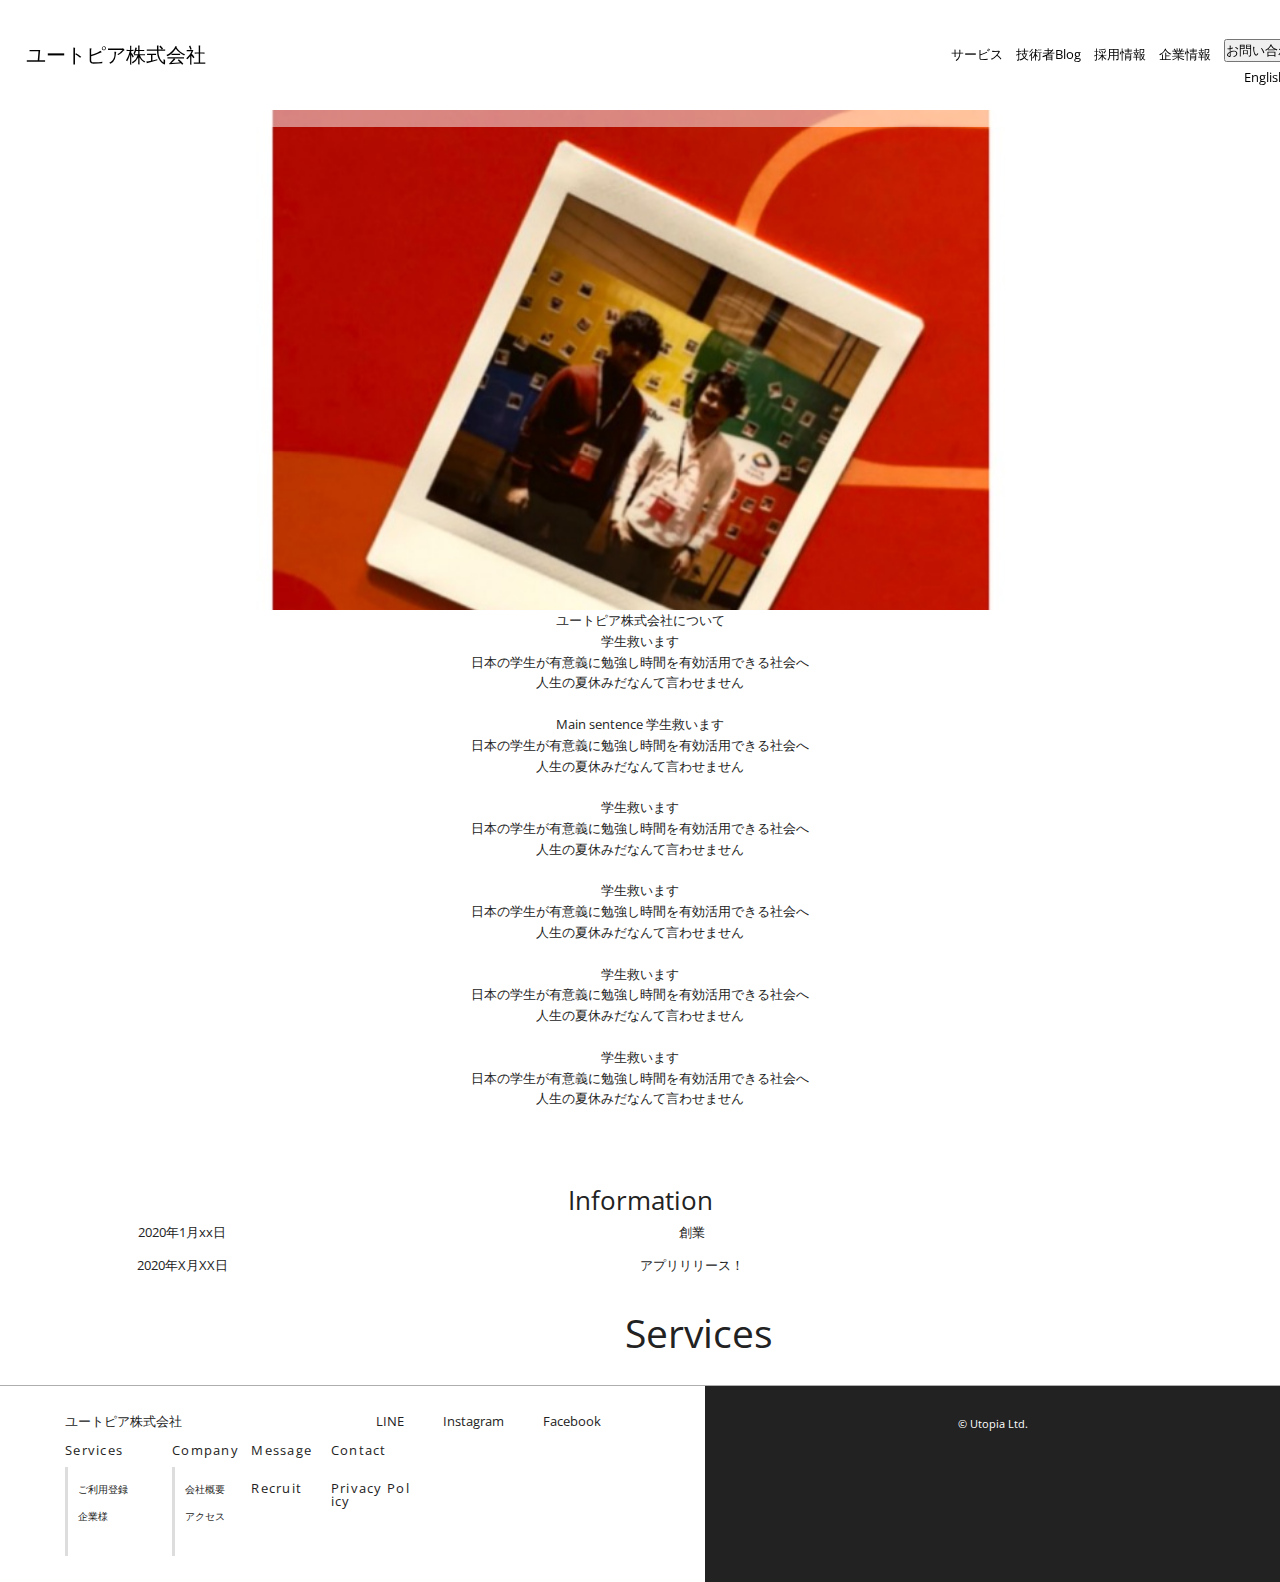
<file: index.html>
<html>

<head>
	<meta http-equiv="Content-Type" content="text/html"; charset="UTF-8">
	<meta charset="utf-8">

	<title>Utopia</title>

	<link rel="stylesheet" type="text/css" href="./css/common.css">
	<link rel="stylesheet" type="text/css" href="./css/header.css">
	<link rel="stylesheet"
	href="https://stackpath.bootstrapcdn.com/bootstrap/4.1.3/css/bootstrap.min.css"
	integrity="sha384-MCw98/SFnGE8fJT3GXwEOngsV7Zt27NXFoaoApmYm81iuXoPkFOJwJ8ERdknLPMO"
	crossorigin="anonymous">
	<script src="https://cdn.jsdelivr.net/npm/jquery@3/dist/jquery.min.js"></script>
	<script src="./javascript/main.js"></script>
	<script src="https://code.jquery.com/jquery-3.3.1.slim.min.js"
	integrity="sha384-q8i/X+965DzO0rT7abK41JStQIAqVgRVzpbzo5smXKp4YfRvH+8abtTE1Pi6jizo"
	crossorigin="anonymous"></script>
	<script
	src="https://cdnjs.cloudflare.com/ajax/libs/popper.js/1.14.3/umd/popper.min.js"
	integrity="sha384-ZMP7rVo3mIykV+2+9J3UJ46jBk0WLaUAdn689aCwoqbBJiSnjAK/l8WvCWPIPm49"
	crossorigin="anonymous"></script>
	<script
	src="https://stackpath.bootstrapcdn.com/bootstrap/4.1.3/js/bootstrap.min.js"
	integrity="sha384-ChfqqxuZUCnJSK3+MXmPNIyE6ZbWh2IMqE241rYiqJxyMiZ6OW/JmZQ5stwEULTy"
	crossorigin="anonymous"></script>
	<script type="text/javascript" src="./javascript/body.js"></script>
	<script src="javascript/jquery-3.3.1.min.js"></script>
</head>

<body>
<!--==========================
header：ヘッダー
============================-->
<header class="site-header">
	<a id="company" href="index.html">ユートピア株式会社</a>
	<!--大きい画面-->
	<div class="gnav__menu">
		<li class="gnav__menu__item"><a id="under" href="service_top.html">サービス</a></li>
		<li class="gnav__menu__item"><a id="under" href="skll_blog.html">技術者Blog</a></li>
		<li class="gnav__menu__item"><a id="under" href="recruit.html">採用情報</a></li>
		<li class="gnav__menu__item"><a id="under" href="company.html">企業情報</a></li>
		<nav style="flex-direction: column;">
			<div class="gnav__menu__item__btn"><button type="button" class="btn btn-light" herf="contact_us.html">お問い合わせ</button></div>
			<div class="gnav__menu__item"><a id="under" href="index_en.html">English</a></div>
		</nav>
	</div>
	<!--小さい画面-->
	<div class= "gnav__menu_smart">
		<p class= "gnav__btn_smart">
			<span></span>
			<span></span>
			<span></span>
		</p>
		<nav id="gnav__global_smart">
			<ul class="gnav__list_smart">
				<li><a id="under_white" href="service_top.html">サービス</a></li>
				<li><a id="under_white" href="skll_blog.html">技術者Blog</a></li>
				<li><a id="under_white" href="recruit.html">採用情報</a></li>
				<li><a id="under_white" href="company.html">企業情報</a></li>
				<li><a id="under_white" href="index_en.html">English</a></li>
			</ul>
		</nav>
	</div>
</header>

<!--==========================
本体
============================-->

	<!--==========================
	TOPimage
	============================-->
	<div class="hero"><img src="./img/top.jpg" width="1600" height="1200" alt="hero"></div>
	<div class="container">
		<div class="row">
			<div class="col-md-1"></div>
			<div class="col-md-10" style="padding: 0">
				<div class="card border-0">
					<div class="card-body text-center" style="margin-bottom: 50px;">
						<h4 class="card-title">ユートピア株式会社について</h4>
						<p class="card-text text-center">
							学生救います<br>
							日本の学生が有意義に勉強し時間を有効活用できる社会へ<br>
							人生の夏休みだなんて言わせません<br>
							<br>
							Main sentence
							学生救います<br>
							日本の学生が有意義に勉強し時間を有効活用できる社会へ<br>
							人生の夏休みだなんて言わせません<br>
							<br>
							学生救います<br>
							日本の学生が有意義に勉強し時間を有効活用できる社会へ<br>
							人生の夏休みだなんて言わせません<br>
							<br>
							学生救います<br>
							日本の学生が有意義に勉強し時間を有効活用できる社会へ<br>
							人生の夏休みだなんて言わせません<br>
							<br>
							学生救います<br>
							日本の学生が有意義に勉強し時間を有効活用できる社会へ<br>
							人生の夏休みだなんて言わせません<br>
							<br>
							学生救います<br>
							日本の学生が有意義に勉強し時間を有効活用できる社会へ<br>
							人生の夏休みだなんて言わせません<br>
							<br>
						</p>
					</div>
				</div>
			</div>
		</div>
	</div>

	<!--==========================
	Information
	============================-->
	<div class="row list-news">
		<div class="col-lg-2"></div>
		<div class="list-news__info col-md-12 col-lg-3">Information</div>
		<div class="col-lg-1"></div>
		<div class="col-md-12 col-lg-6">
			<li class="list-news__item">
				<div class="list-news__date">2020年1月xx日</div>
				<div class="list-news__title">創業</div>
			</li>
			<li class="list-news__item">
				<div class="list-news__date">2020年X月XX日</div>
				<div class="list-news__title">アプリリリース！</div>
			</li>
		</div>
	</div>

	<!--==========================
	Service
	============================-->
	<div class="row service">
		<div class="service-top">Services</div>
		<div class="service_item"></div>
		<div class="service_item"></div>
	</div>

<!--==========================
footer：フッター
============================-->
<footer>
	<div class="footer c_fix">
		<div class="foot-txt">
			<a>ユートピア株式会社</a>
			<ui class="foot-sns">
				<li><a herf="#">LINE</a></li>
				<li><a herf="#">Instagram</a></li>
				<li><a herf="#">Facebook</a></li>
			</ui>
		</div>
		<div class="footLink">
			<div class="footLink_in is-num1">
				<p class="footLink-tl"><a href="/service/">Services</a></p>
				<ul>
					<li><a href="#">ご利用登録</a></li>
					<li><a href="#">企業様</a></li>
				</ul>
			</div>
			<div class="footLink_in is-num2">
				<p class="footLink-tl"><a href="/company/">Company</a></p>
				<ul>
					<li><a href="#">会社概要</a></li>
					<li><a href="#">アクセス</a></li>
				</ul>
				<!--画面サイズ小-->
				<p class="footLink-tl c-sp"><a href="/#/">Message</a></p>
				<p class="footLink-tl c-sp"><a href="/#/">Recruit</a></p>
				<p class="footLink-tl c-sp"><a href="/#/">Contact</a></p>
				<p class="footLink-tl c-sp"><a href="/#/">Blog</a></p>
			</div>
				<!--画面サイズ大-->
			<div class="footLink_in is-num3">
				<p class="footLink-tl"><a href="/message/">Message</a></p>
				<p class="footLink-tl"><a href="/recruit/">Recruit</a></p>
			</div>
			<div class="footLink_in is-num4">
				<p class="footLink-tl"><a href="/contact/">Contact</a></p>
				<p class="footLink-tl"><a href="/privacy/">Privacy Policy</a></p>
			</div>
		</div>
	</div>
	<div class="foot_cp">
		<small>&#169; Utopia Ltd.</small>
	</div>
</footer>

</body>
</html>
</file>
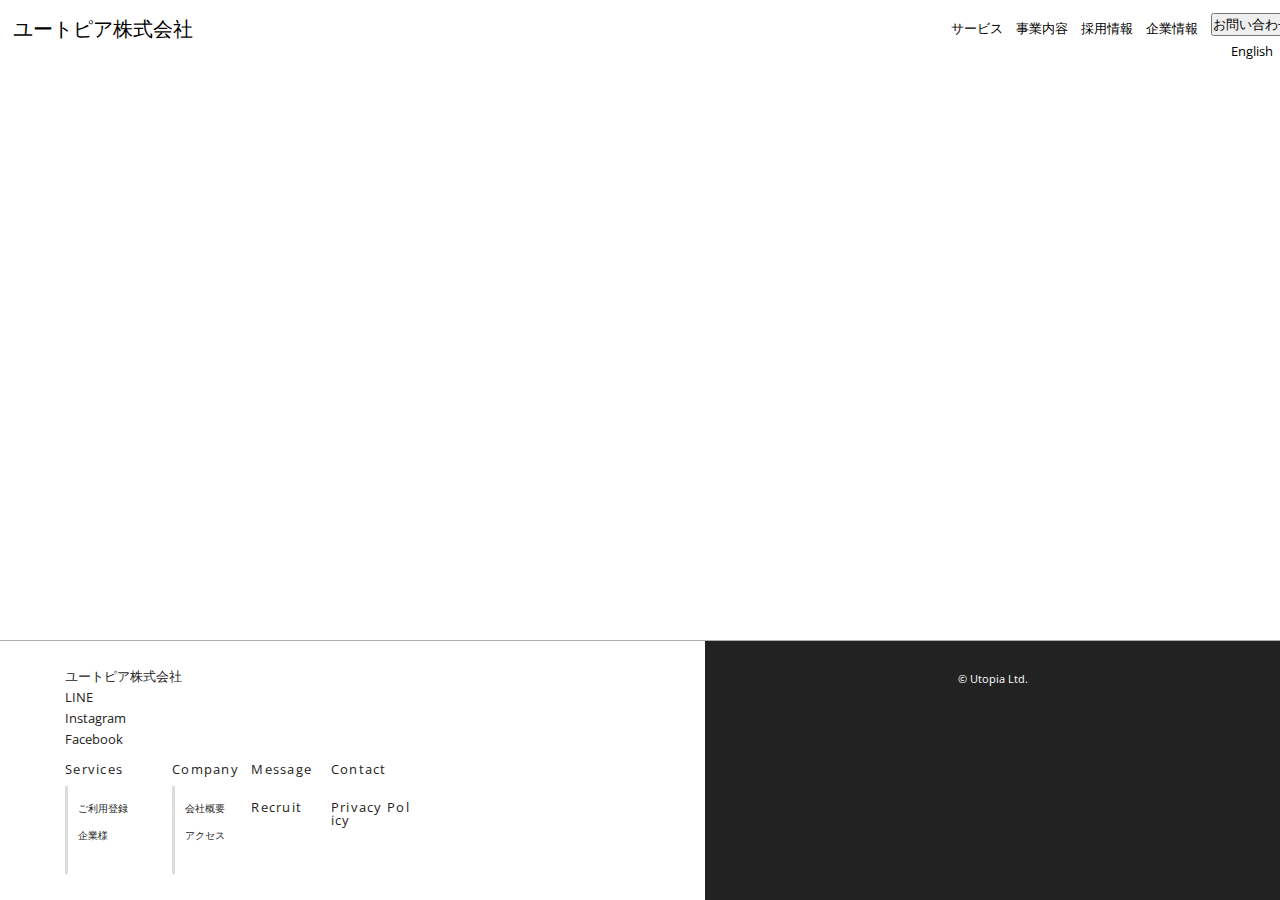
<file: company.html>
<html>

<head>
	<meta http-equiv="Content-Type" content="text/html"; charset="UTF-8">
	<meta charset="utf-8">

	<title>Utopia</title>

	<link rel="stylesheet" type="text/css" href="./css/common.css">
	<link rel="stylesheet" type="text/css" href="./css/header.css">
	<link rel="stylesheet"
	href="https://stackpath.bootstrapcdn.com/bootstrap/4.1.3/css/bootstrap.min.css"
	integrity="sha384-MCw98/SFnGE8fJT3GXwEOngsV7Zt27NXFoaoApmYm81iuXoPkFOJwJ8ERdknLPMO"
	crossorigin="anonymous">

	<script src="https://cdn.jsdelivr.net/npm/jquery@3/dist/jquery.min.js"></script>
	<script src="./javascript/main.js"></script>


	<script src="https://code.jquery.com/jquery-3.3.1.slim.min.js"
	integrity="sha384-q8i/X+965DzO0rT7abK41JStQIAqVgRVzpbzo5smXKp4YfRvH+8abtTE1Pi6jizo"
	crossorigin="anonymous"></script>
	<script
	src="https://cdnjs.cloudflare.com/ajax/libs/popper.js/1.14.3/umd/popper.min.js"
	integrity="sha384-ZMP7rVo3mIykV+2+9J3UJ46jBk0WLaUAdn689aCwoqbBJiSnjAK/l8WvCWPIPm49"
	crossorigin="anonymous"></script>
	<script
	src="https://stackpath.bootstrapcdn.com/bootstrap/4.1.3/js/bootstrap.min.js"
	integrity="sha384-ChfqqxuZUCnJSK3+MXmPNIyE6ZbWh2IMqE241rYiqJxyMiZ6OW/JmZQ5stwEULTy"
	crossorigin="anonymous"></script>
	<script type="text/javascript" src="./javascript/body.js"></script>
</head>


<body>

	<header class="header-tab">
		<a id="company" href="index.html">ユートピア株式会社</a>
		<nav class="">
			<ul class="gnav__menu">
				<li class="gnav__menu__item"><a id="under" href="service_top.html">サービス</a></li>
				<li class="gnav__menu__item"><a id="under" href="about_us.html">事業内容</a></li>
				<li class="gnav__menu__item"><a id="under" href="recruit.html">採用情報</a></li>
				<li class="gnav__menu__item"><a id="under" href="company.html">企業情報</a></li>
				<nav style="flex-direction: column;">
					<div class="gnav__menu__item__btn"><button type="button" class="btn btn-light" herf="contact_us.html">お問い合わせ</button></div>
					<div class="gnav__menu__item"><a id="under" href="index_en.html">English</a></div>
				</nav>
			</nav>
		</header>





					<footer class="footer-exe">
						<div class="footer c_fix">
								<div class="foot-txt">
									<a>ユートピア株式会社</a>
									<ui class="foot-icon">
										<li><a herf="#">LINE</a></li>
										<li><a herf="#">Instagram</a></li>
										<li><a herf="#">Facebook</a></li>
									</ui>
								</div>

									<div class="foot_link">
										<div class="footLink">
											<div class="footLink_in is-num1">
												<p class="footLink-tl"><a href="/service/">Services</a></p>
												<ul>
													<li><a href="#">ご利用登録</a></li>
													<li><a href="#">企業様</a></li>
												</ul>
											</div>
											<div class="footLink_in is-num2">
												<p class="footLink-tl"><a href="/company/">Company</a></p>
												<ul>
													<li><a href="#">会社概要</a></li>
													<li><a href="#">アクセス</a></li>
												</ul>
												<p class="footLink-tl c-sp"><a href="/#/">Message</a></p>
												<p class="footLink-tl c-sp"><a href="/#/">Recruit</a></p>
												<p class="footLink-tl c-sp"><a href="/#/">Contact</a></p>
												<p class="footLink-tl c-sp"><a href="/#/">Blog</a></p>
											</div>
											<div class="footLink_in is-num3">
												<p class="footLink-tl"><a href="/message/">Message</a></p>
												<p class="footLink-tl"><a href="/recruit/">Recruit</a></p>
											</div>
											<div class="footLink_in is-num4">
												<p class="footLink-tl"><a href="/contact/">Contact</a></p>
												<p class="footLink-tl"><a href="/privacy/">Privacy Policy</a></p>
											</div>
										</div>
									</div>

</div>

								<div class="foot_cp">
									<small>&#169; Utopia Ltd.</small>
								</div>
						</footer>

						</body>
						</html>
</file>
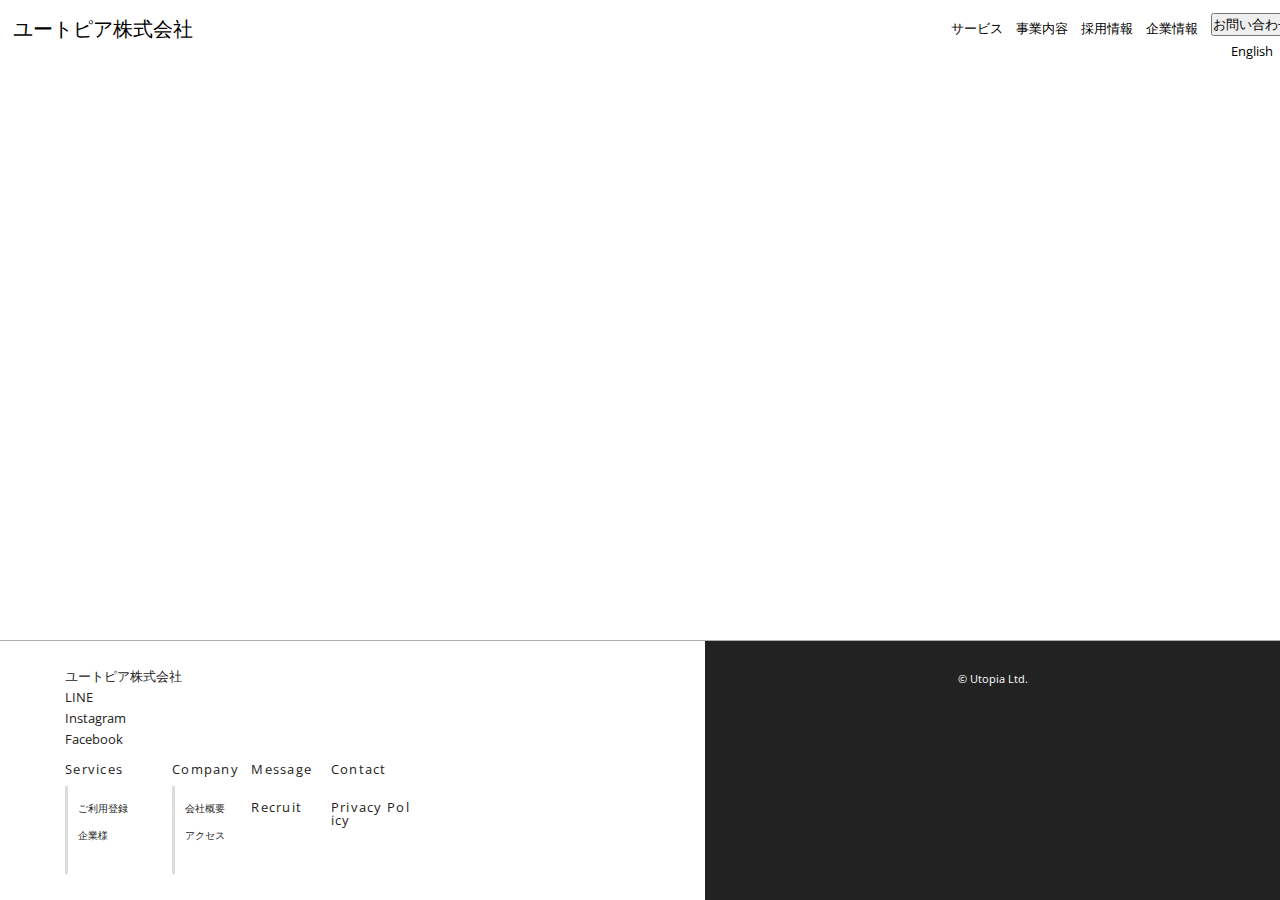
<file: contact_us.html>
<html>

<head>
	<meta http-equiv="Content-Type" content="text/html"; charset="UTF-8">
	<meta charset="utf-8">

	<title>Utopia</title>

	<link rel="stylesheet" type="text/css" href="./css/common.css">
	<link rel="stylesheet" type="text/css" href="./css/header.css">
	<link rel="stylesheet"
	href="https://stackpath.bootstrapcdn.com/bootstrap/4.1.3/css/bootstrap.min.css"
	integrity="sha384-MCw98/SFnGE8fJT3GXwEOngsV7Zt27NXFoaoApmYm81iuXoPkFOJwJ8ERdknLPMO"
	crossorigin="anonymous">

	<script src="https://cdn.jsdelivr.net/npm/jquery@3/dist/jquery.min.js"></script>
	<script src="./javascript/main.js"></script>


	<script src="https://code.jquery.com/jquery-3.3.1.slim.min.js"
	integrity="sha384-q8i/X+965DzO0rT7abK41JStQIAqVgRVzpbzo5smXKp4YfRvH+8abtTE1Pi6jizo"
	crossorigin="anonymous"></script>
	<script
	src="https://cdnjs.cloudflare.com/ajax/libs/popper.js/1.14.3/umd/popper.min.js"
	integrity="sha384-ZMP7rVo3mIykV+2+9J3UJ46jBk0WLaUAdn689aCwoqbBJiSnjAK/l8WvCWPIPm49"
	crossorigin="anonymous"></script>
	<script
	src="https://stackpath.bootstrapcdn.com/bootstrap/4.1.3/js/bootstrap.min.js"
	integrity="sha384-ChfqqxuZUCnJSK3+MXmPNIyE6ZbWh2IMqE241rYiqJxyMiZ6OW/JmZQ5stwEULTy"
	crossorigin="anonymous"></script>
	<script type="text/javascript" src="./javascript/body.js"></script>
</head>


<body>

	<header class="header-tab">
		<a id="company" href="index.html">ユートピア株式会社</a>
		<nav class="">
			<ul class="gnav__menu">
				<li class="gnav__menu__item"><a id="under" href="service_top.html">サービス</a></li>
				<li class="gnav__menu__item"><a id="under" href="about_us.html">事業内容</a></li>
				<li class="gnav__menu__item"><a id="under" href="recruit.html">採用情報</a></li>
				<li class="gnav__menu__item"><a id="under" href="company.html">企業情報</a></li>
				<nav style="flex-direction: column;">
					<div class="gnav__menu__item__btn"><button type="button" class="btn btn-light" herf="contact_us.html">お問い合わせ</button></div>
					<div class="gnav__menu__item"><a id="under" href="index_en.html">English</a></div>
				</nav>
			</nav>
		</header>




					<footer class="footer-exe">
						<div class="footer c_fix">
								<div class="foot-txt">
									<a>ユートピア株式会社</a>
									<ui class="foot-icon">
										<li><a herf="#">LINE</a></li>
										<li><a herf="#">Instagram</a></li>
										<li><a herf="#">Facebook</a></li>
									</ui>
								</div>

									<div class="foot_link">
										<div class="footLink">
											<div class="footLink_in is-num1">
												<p class="footLink-tl"><a href="/service/">Services</a></p>
												<ul>
													<li><a href="#">ご利用登録</a></li>
													<li><a href="#">企業様</a></li>
												</ul>
											</div>
											<div class="footLink_in is-num2">
												<p class="footLink-tl"><a href="/company/">Company</a></p>
												<ul>
													<li><a href="#">会社概要</a></li>
													<li><a href="#">アクセス</a></li>
												</ul>
												<p class="footLink-tl c-sp"><a href="/#/">Message</a></p>
												<p class="footLink-tl c-sp"><a href="/#/">Recruit</a></p>
												<p class="footLink-tl c-sp"><a href="/#/">Contact</a></p>
												<p class="footLink-tl c-sp"><a href="/#/">Blog</a></p>
											</div>
											<div class="footLink_in is-num3">
												<p class="footLink-tl"><a href="/message/">Message</a></p>
												<p class="footLink-tl"><a href="/recruit/">Recruit</a></p>
											</div>
											<div class="footLink_in is-num4">
												<p class="footLink-tl"><a href="/contact/">Contact</a></p>
												<p class="footLink-tl"><a href="/privacy/">Privacy Policy</a></p>
											</div>
										</div>
									</div>

</div>

								<div class="foot_cp">
									<small>&#169; Utopia Ltd.</small>
								</div>
						</footer>

						</body>
						</html>
</file>
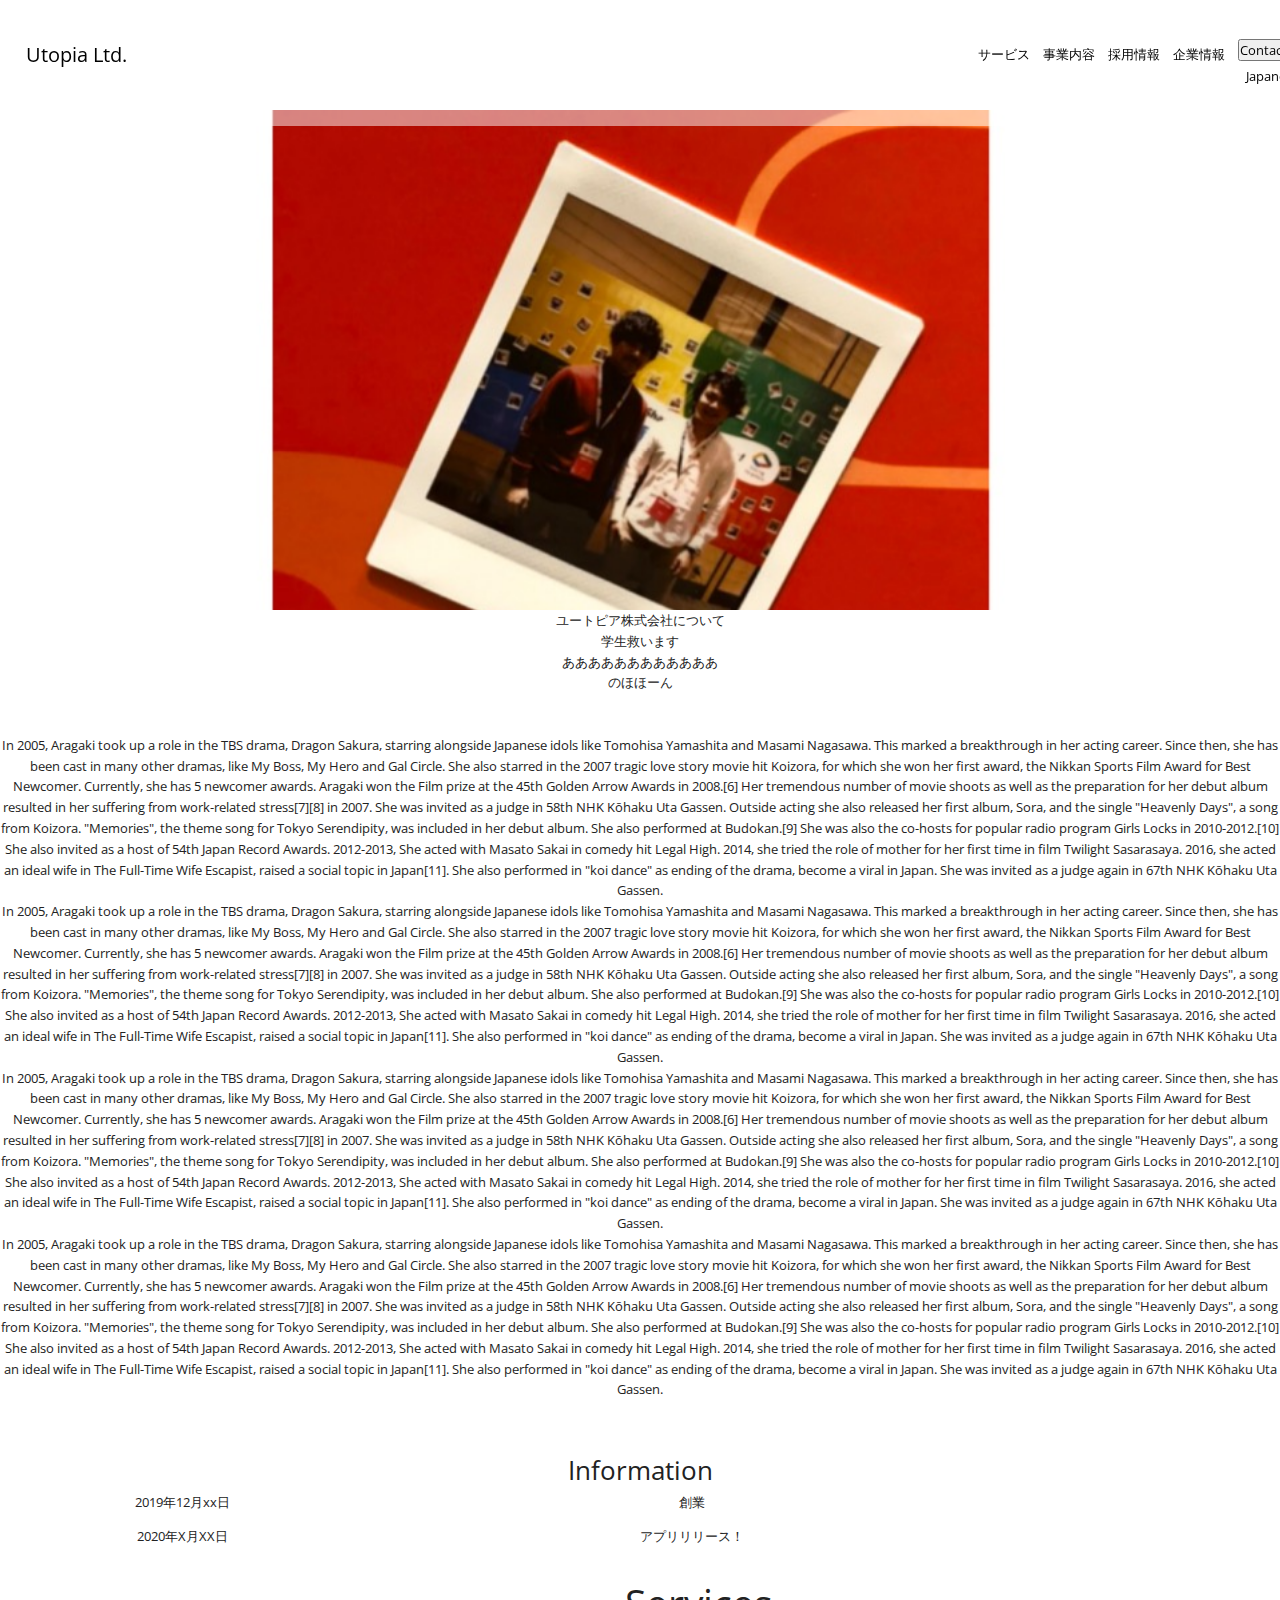
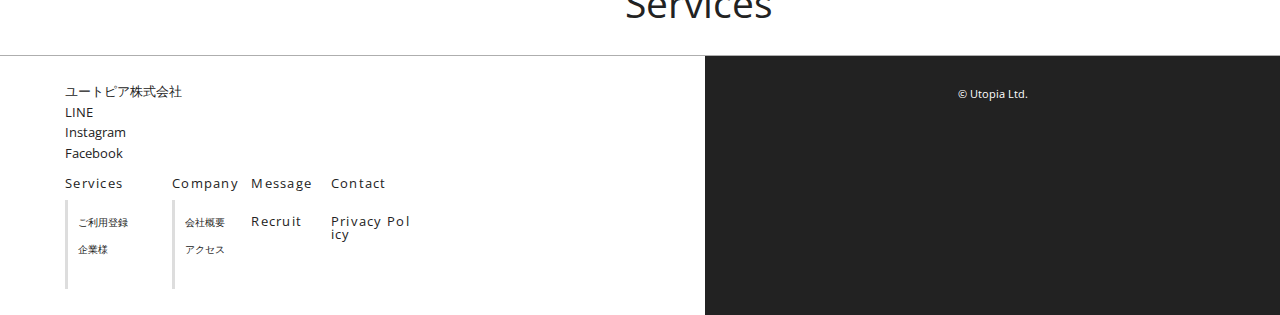
<file: index_en.html>
<html>

<head>
	<meta http-equiv="Content-Type" content="text/html"; charset="UTF-8">
	<meta charset="utf-8">

	<title>Utopia</title>

	<link rel="stylesheet" type="text/css" href="./css/common.css">
	<link rel="stylesheet" type="text/css" href="./css/header.css">
	<link rel="stylesheet"
	href="https://stackpath.bootstrapcdn.com/bootstrap/4.1.3/css/bootstrap.min.css"
	integrity="sha384-MCw98/SFnGE8fJT3GXwEOngsV7Zt27NXFoaoApmYm81iuXoPkFOJwJ8ERdknLPMO"
	crossorigin="anonymous">

	<script src="https://cdn.jsdelivr.net/npm/jquery@3/dist/jquery.min.js"></script>
	<script src="./javascript/main.js"></script>


	<script src="https://code.jquery.com/jquery-3.3.1.slim.min.js"
	integrity="sha384-q8i/X+965DzO0rT7abK41JStQIAqVgRVzpbzo5smXKp4YfRvH+8abtTE1Pi6jizo"
	crossorigin="anonymous"></script>
	<script
	src="https://cdnjs.cloudflare.com/ajax/libs/popper.js/1.14.3/umd/popper.min.js"
	integrity="sha384-ZMP7rVo3mIykV+2+9J3UJ46jBk0WLaUAdn689aCwoqbBJiSnjAK/l8WvCWPIPm49"
	crossorigin="anonymous"></script>
	<script
	src="https://stackpath.bootstrapcdn.com/bootstrap/4.1.3/js/bootstrap.min.js"
	integrity="sha384-ChfqqxuZUCnJSK3+MXmPNIyE6ZbWh2IMqE241rYiqJxyMiZ6OW/JmZQ5stwEULTy"
	crossorigin="anonymous"></script>
	<script type="text/javascript" src="./javascript/body.js"></script>
</head>


<body>

	<header class="site-header">
		<a id="company" href="index_en.html">Utopia Ltd.</a>
		<nav class="">
			<ul class="gnav__menu">
				<li class="gnav__menu__item"><a id="under" href="service_top.html">サービス</a></li>
				<li class="gnav__menu__item"><a id="under" href="about_us.html">事業内容</a></li>
				<li class="gnav__menu__item"><a id="under" href="recruit.html">採用情報</a></li>
				<li class="gnav__menu__item"><a id="under" href="company.html">企業情報</a></li>
				<nav style="flex-direction: column;">
					<div class="gnav__menu__item__btn"><button type="button" class="btn btn-light">Contact us</button></div>
					<div class="gnav__menu__item"><a id="under" href="index.html">Japanese</a></div>
				</nav>
			</nav>
		</header>


		<div class="hero"><img src="./img/top.jpg" width="1600" height="1200" alt="hero"></div>
		<div class="container">
			<div class="row">
				<div class="col-md-1"></div>
				<div class="col-md-10" style="padding: 0">
					<div class="card border-0">
						<div class="card-body text-center" style="margin-bottom: 50px;">
							<h4 class="card-title">ユートピア株式会社について</h4>
							<p class="card-text text-center">
								学生救います<br>
								ああああああああああああ<br>
								のほほーん<br>
								<br>
								<br> In 2005, Aragaki took up a role in the TBS drama, Dragon
								Sakura, starring alongside Japanese idols like Tomohisa Yamashita
								and Masami Nagasawa. This marked a breakthrough in her acting
								career. Since then, she has been cast in many other dramas, like
								My Boss, My Hero and Gal Circle. She also starred in the 2007
								tragic love story movie hit Koizora, for which she won her first
								award, the Nikkan Sports Film Award for Best Newcomer. Currently,
								she has 5 newcomer awards. Aragaki won the Film prize at the 45th
								Golden Arrow Awards in 2008.[6] Her tremendous number of movie
								shoots as well as the preparation for her debut album resulted in
								her suffering from work-related stress[7][8] in 2007. She was
								invited as a judge in 58th NHK Kōhaku Uta Gassen. Outside acting
								she also released her first album, Sora, and the single "Heavenly
								Days", a song from Koizora. "Memories", the theme song for Tokyo
								Serendipity, was included in her debut album. She also performed
								at Budokan.[9] She was also the co-hosts for popular radio
								program Girls Locks in 2010-2012.[10] She also invited as a host
								of 54th Japan Record Awards. 2012-2013, She acted with Masato
								Sakai in comedy hit Legal High. 2014, she tried the role of
								mother for her first time in film Twilight Sasarasaya. 2016, she
								acted an ideal wife in The Full-Time Wife Escapist, raised a
								social topic in Japan[11]. She also performed in "koi dance" as
								ending of the drama, become a viral in Japan. She was invited as
								a judge again in 67th NHK Kōhaku Uta Gassen.<br>
								In 2005, Aragaki took up a role in the TBS drama, Dragon
								Sakura, starring alongside Japanese idols like Tomohisa Yamashita
								and Masami Nagasawa. This marked a breakthrough in her acting
								career. Since then, she has been cast in many other dramas, like
								My Boss, My Hero and Gal Circle. She also starred in the 2007
								tragic love story movie hit Koizora, for which she won her first
								award, the Nikkan Sports Film Award for Best Newcomer. Currently,
								she has 5 newcomer awards. Aragaki won the Film prize at the 45th
								Golden Arrow Awards in 2008.[6] Her tremendous number of movie
								shoots as well as the preparation for her debut album resulted in
								her suffering from work-related stress[7][8] in 2007. She was
								invited as a judge in 58th NHK Kōhaku Uta Gassen. Outside acting
								she also released her first album, Sora, and the single "Heavenly
								Days", a song from Koizora. "Memories", the theme song for Tokyo
								Serendipity, was included in her debut album. She also performed
								at Budokan.[9] She was also the co-hosts for popular radio
								program Girls Locks in 2010-2012.[10] She also invited as a host
								of 54th Japan Record Awards. 2012-2013, She acted with Masato
								Sakai in comedy hit Legal High. 2014, she tried the role of
								mother for her first time in film Twilight Sasarasaya. 2016, she
								acted an ideal wife in The Full-Time Wife Escapist, raised a
								social topic in Japan[11]. She also performed in "koi dance" as
								ending of the drama, become a viral in Japan. She was invited as
								a judge again in 67th NHK Kōhaku Uta Gassen.<br>
								In 2005, Aragaki took up a role in the TBS drama, Dragon
								Sakura, starring alongside Japanese idols like Tomohisa Yamashita
								and Masami Nagasawa. This marked a breakthrough in her acting
								career. Since then, she has been cast in many other dramas, like
								My Boss, My Hero and Gal Circle. She also starred in the 2007
								tragic love story movie hit Koizora, for which she won her first
								award, the Nikkan Sports Film Award for Best Newcomer. Currently,
								she has 5 newcomer awards. Aragaki won the Film prize at the 45th
								Golden Arrow Awards in 2008.[6] Her tremendous number of movie
								shoots as well as the preparation for her debut album resulted in
								her suffering from work-related stress[7][8] in 2007. She was
								invited as a judge in 58th NHK Kōhaku Uta Gassen. Outside acting
								she also released her first album, Sora, and the single "Heavenly
								Days", a song from Koizora. "Memories", the theme song for Tokyo
								Serendipity, was included in her debut album. She also performed
								at Budokan.[9] She was also the co-hosts for popular radio
								program Girls Locks in 2010-2012.[10] She also invited as a host
								of 54th Japan Record Awards. 2012-2013, She acted with Masato
								Sakai in comedy hit Legal High. 2014, she tried the role of
								mother for her first time in film Twilight Sasarasaya. 2016, she
								acted an ideal wife in The Full-Time Wife Escapist, raised a
								social topic in Japan[11]. She also performed in "koi dance" as
								ending of the drama, become a viral in Japan. She was invited as
								a judge again in 67th NHK Kōhaku Uta Gassen.<br>
								In 2005, Aragaki took up a role in the TBS drama, Dragon
								Sakura, starring alongside Japanese idols like Tomohisa Yamashita
								and Masami Nagasawa. This marked a breakthrough in her acting
								career. Since then, she has been cast in many other dramas, like
								My Boss, My Hero and Gal Circle. She also starred in the 2007
								tragic love story movie hit Koizora, for which she won her first
								award, the Nikkan Sports Film Award for Best Newcomer. Currently,
								she has 5 newcomer awards. Aragaki won the Film prize at the 45th
								Golden Arrow Awards in 2008.[6] Her tremendous number of movie
								shoots as well as the preparation for her debut album resulted in
								her suffering from work-related stress[7][8] in 2007. She was
								invited as a judge in 58th NHK Kōhaku Uta Gassen. Outside acting
								she also released her first album, Sora, and the single "Heavenly
								Days", a song from Koizora. "Memories", the theme song for Tokyo
								Serendipity, was included in her debut album. She also performed
								at Budokan.[9] She was also the co-hosts for popular radio
								program Girls Locks in 2010-2012.[10] She also invited as a host
								of 54th Japan Record Awards. 2012-2013, She acted with Masato
								Sakai in comedy hit Legal High. 2014, she tried the role of
								mother for her first time in film Twilight Sasarasaya. 2016, she
								acted an ideal wife in The Full-Time Wife Escapist, raised a
								social topic in Japan[11]. She also performed in "koi dance" as
								ending of the drama, become a viral in Japan. She was invited as
								a judge again in 67th NHK Kōhaku Uta Gassen.<br>

							</p>
						</div>
					</div>
				</div>
			</div>

			<div class="row list-news">
				<div class="col-lg-2"></div>
				<div class="list-news__info col-md-12 col-lg-3">Information</div>
				<div class="col-lg-1"></div>
				<div class="col-md-12 col-lg-6">
					<li class="list-news__item">
						<div class="list-news__date">2019年12月xx日</div>
						<div class="list-news__title">創業</div>
						<li class="list-news__item">
							<div class="list-news__date">2020年X月XX日</div>
							<div class="list-news__title">アプリリリース！</div>
						</li>
					</div>
				</div>

				<div class="row service">
					<div class="service-top col-md-12 col-lg-3">Services</div>

					</div>
				</div>

					<footer>
						<div class="footer c_fix">
								<div class="foot-txt">
									<a>ユートピア株式会社</a>
									<ui class="foot-icon">
										<li><a herf="#">LINE</a></li>
										<li><a herf="#">Instagram</a></li>
										<li><a herf="#">Facebook</a></li>
									</ui>
								</div>

									<div class="foot_link">
										<div class="footLink">
											<div class="footLink_in is-num1">
												<p class="footLink-tl"><a href="/service/">Services</a></p>
												<ul>
													<li><a href="#">ご利用登録</a></li>
													<li><a href="#">企業様</a></li>
												</ul>
											</div>
											<div class="footLink_in is-num2">
												<p class="footLink-tl"><a href="/company/">Company</a></p>
												<ul>
													<li><a href="#">会社概要</a></li>
													<li><a href="#">アクセス</a></li>
												</ul>
												<p class="footLink-tl c-sp"><a href="/#/">Message</a></p>
												<p class="footLink-tl c-sp"><a href="/#/">Recruit</a></p>
												<p class="footLink-tl c-sp"><a href="/#/">Contact</a></p>
												<p class="footLink-tl c-sp"><a href="/#/">Blog</a></p>
											</div>
											<div class="footLink_in is-num3">
												<p class="footLink-tl"><a href="/message/">Message</a></p>
												<p class="footLink-tl"><a href="/recruit/">Recruit</a></p>
											</div>
											<div class="footLink_in is-num4">
												<p class="footLink-tl"><a href="/contact/">Contact</a></p>
												<p class="footLink-tl"><a href="/privacy/">Privacy Policy</a></p>
											</div>
										</div>
									</div>
</div>

								<div class="foot_cp">
									<small>&#169; Utopia Ltd.</small>
								</div>
						</footer>

						</body>
						</html>
</file>
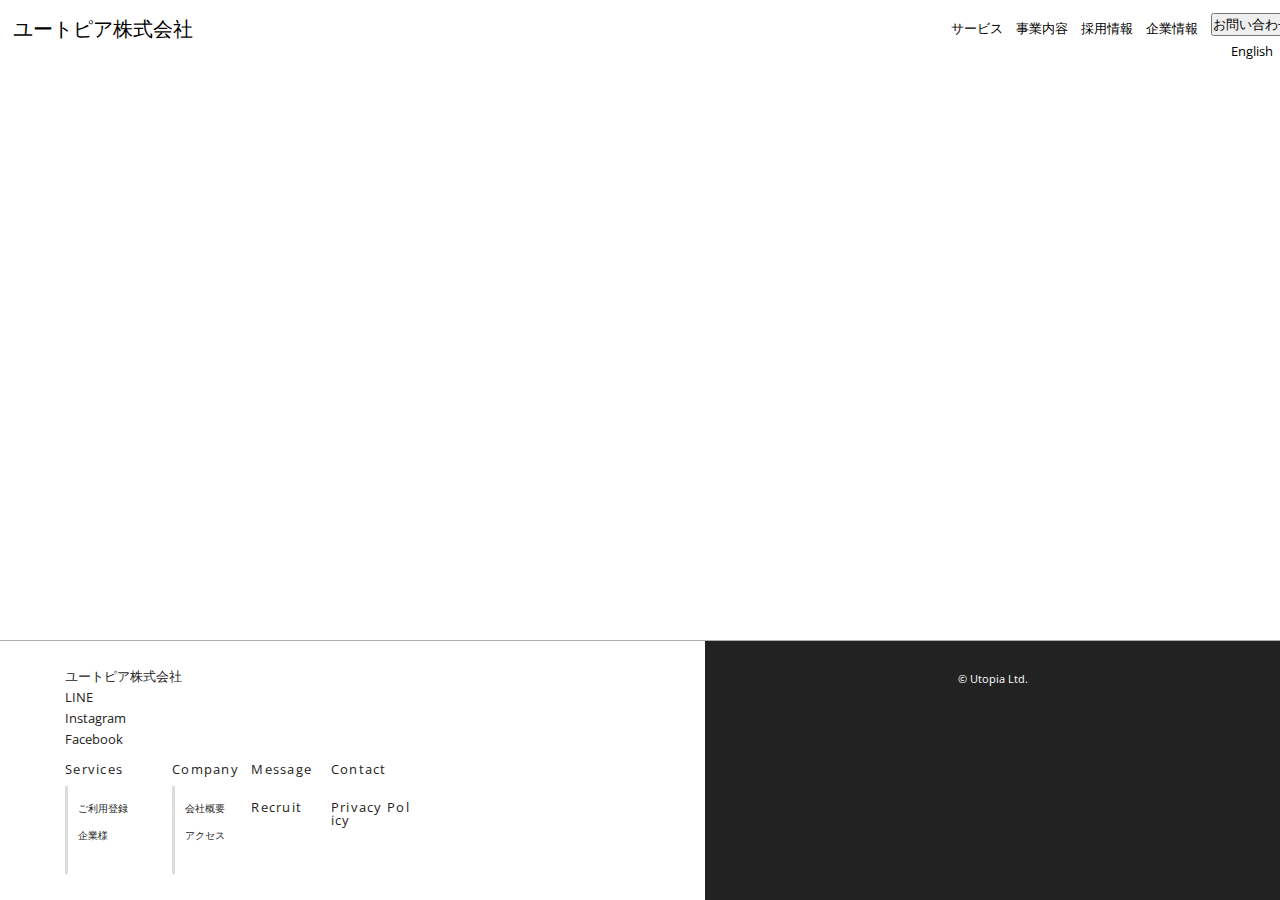
<file: service_top.html>
<html>

<head>
	<meta http-equiv="Content-Type" content="text/html"; charset="UTF-8">
	<meta charset="utf-8">

	<title>Utopia</title>

	<link rel="stylesheet" type="text/css" href="./css/common.css">
	<link rel="stylesheet" type="text/css" href="./css/header.css">
	<link rel="stylesheet"
	href="https://stackpath.bootstrapcdn.com/bootstrap/4.1.3/css/bootstrap.min.css"
	integrity="sha384-MCw98/SFnGE8fJT3GXwEOngsV7Zt27NXFoaoApmYm81iuXoPkFOJwJ8ERdknLPMO"
	crossorigin="anonymous">

	<script src="https://cdn.jsdelivr.net/npm/jquery@3/dist/jquery.min.js"></script>
	<script src="./javascript/main.js"></script>


	<script src="https://code.jquery.com/jquery-3.3.1.slim.min.js"
	integrity="sha384-q8i/X+965DzO0rT7abK41JStQIAqVgRVzpbzo5smXKp4YfRvH+8abtTE1Pi6jizo"
	crossorigin="anonymous"></script>
	<script
	src="https://cdnjs.cloudflare.com/ajax/libs/popper.js/1.14.3/umd/popper.min.js"
	integrity="sha384-ZMP7rVo3mIykV+2+9J3UJ46jBk0WLaUAdn689aCwoqbBJiSnjAK/l8WvCWPIPm49"
	crossorigin="anonymous"></script>
	<script
	src="https://stackpath.bootstrapcdn.com/bootstrap/4.1.3/js/bootstrap.min.js"
	integrity="sha384-ChfqqxuZUCnJSK3+MXmPNIyE6ZbWh2IMqE241rYiqJxyMiZ6OW/JmZQ5stwEULTy"
	crossorigin="anonymous"></script>
	<script type="text/javascript" src="./javascript/body.js"></script>
</head>


<body>
<!--==========================
header：ヘッダー
============================-->
	<header class="header-tab">
		<a id="company" href="index.html">ユートピア株式会社</a>
		<nav class="">
			<ul class="gnav__menu">
				<li class="gnav__menu__item"><a id="under" href="service_top.html">サービス</a></li>
				<li class="gnav__menu__item"><a id="under" href="about_us.html">事業内容</a></li>
				<li class="gnav__menu__item"><a id="under" href="recruit.html">採用情報</a></li>
				<li class="gnav__menu__item"><a id="under" href="company.html">企業情報</a></li>
				<nav style="flex-direction: column;">
					<div class="gnav__menu__item__btn"><button type="button" class="btn btn-light">お問い合わせ</button></div>
					<div class="gnav__menu__item"><a id="under" href="">English</a></div>
				</nav>
			</nav>
		</header>



<!--==========================
footer：フッター
============================-->
<footer class="footer-exe">
	<div class="footer c_fix">
			<div class="foot-txt">
				<a>ユートピア株式会社</a>
				<ui class="foot-icon">
					<li><a herf="#">LINE</a></li>
					<li><a herf="#">Instagram</a></li>
					<li><a herf="#">Facebook</a></li>
				</ui>
			</div>

				<div class="foot_link">
					<div class="footLink">
						<div class="footLink_in is-num1">
							<p class="footLink-tl"><a href="/service/">Services</a></p>
							<ul>
								<li><a href="#">ご利用登録</a></li>
								<li><a href="#">企業様</a></li>
							</ul>
						</div>
						<div class="footLink_in is-num2">
							<p class="footLink-tl"><a href="/company/">Company</a></p>
							<ul>
								<li><a href="#">会社概要</a></li>
								<li><a href="#">アクセス</a></li>
							</ul>
							<p class="footLink-tl c-sp"><a href="/#/">Message</a></p>
							<p class="footLink-tl c-sp"><a href="/#/">Recruit</a></p>
							<p class="footLink-tl c-sp"><a href="/#/">Contact</a></p>
							<p class="footLink-tl c-sp"><a href="/#/">Blog</a></p>
						</div>
						<div class="footLink_in is-num3">
							<p class="footLink-tl"><a href="/message/">Message</a></p>
							<p class="footLink-tl"><a href="/recruit/">Recruit</a></p>
						</div>
						<div class="footLink_in is-num4">
							<p class="footLink-tl"><a href="/contact/">Contact</a></p>
							<p class="footLink-tl"><a href="/privacy/">Privacy Policy</a></p>
						</div>
					</div>
				</div>

</div>

			<div class="foot_cp">
				<small>&#169; Utopia Ltd.</small>
			</div>
	</footer>

						</body>
						</html>
</file>
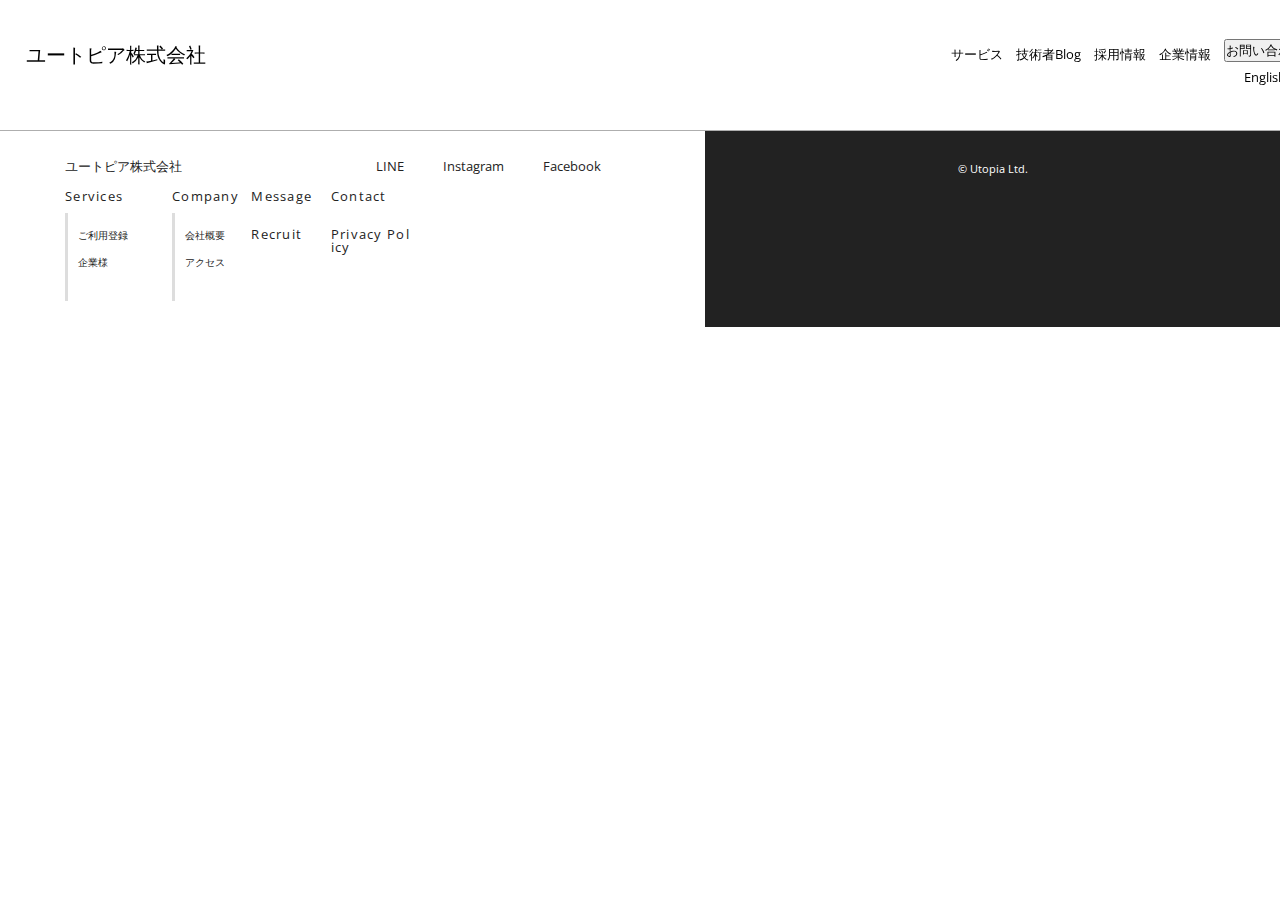
<file: skil_blog.html>
<html>

<head>
	<meta http-equiv="Content-Type" content="text/html"; charset="UTF-8">
	<meta charset="utf-8">

	<title>Utopia</title>

	<link rel="stylesheet" type="text/css" href="./css/common.css">
	<link rel="stylesheet" type="text/css" href="./css/header.css">
	<link rel="stylesheet"
	href="https://stackpath.bootstrapcdn.com/bootstrap/4.1.3/css/bootstrap.min.css"
	integrity="sha384-MCw98/SFnGE8fJT3GXwEOngsV7Zt27NXFoaoApmYm81iuXoPkFOJwJ8ERdknLPMO"
	crossorigin="anonymous">
	<script src="https://cdn.jsdelivr.net/npm/jquery@3/dist/jquery.min.js"></script>
	<script src="./javascript/main.js"></script>
	<script src="https://code.jquery.com/jquery-3.3.1.slim.min.js"
	integrity="sha384-q8i/X+965DzO0rT7abK41JStQIAqVgRVzpbzo5smXKp4YfRvH+8abtTE1Pi6jizo"
	crossorigin="anonymous"></script>
	<script
	src="https://cdnjs.cloudflare.com/ajax/libs/popper.js/1.14.3/umd/popper.min.js"
	integrity="sha384-ZMP7rVo3mIykV+2+9J3UJ46jBk0WLaUAdn689aCwoqbBJiSnjAK/l8WvCWPIPm49"
	crossorigin="anonymous"></script>
	<script
	src="https://stackpath.bootstrapcdn.com/bootstrap/4.1.3/js/bootstrap.min.js"
	integrity="sha384-ChfqqxuZUCnJSK3+MXmPNIyE6ZbWh2IMqE241rYiqJxyMiZ6OW/JmZQ5stwEULTy"
	crossorigin="anonymous"></script>
	<script type="text/javascript" src="./javascript/body.js"></script>
	<script src="javascript/jquery-3.3.1.min.js"></script>
</head>

<body>
<!--==========================
header：ヘッダー
============================-->
<header class="site-header">
	<a id="company" href="index.html">ユートピア株式会社</a>
	<!--大きい画面-->
	<div class="gnav__menu">
		<li class="gnav__menu__item"><a id="under" href="service_top.html">サービス</a></li>
		<li class="gnav__menu__item"><a id="under" href="skll_blog.html">技術者Blog</a></li>
		<li class="gnav__menu__item"><a id="under" href="recruit.html">採用情報</a></li>
		<li class="gnav__menu__item"><a id="under" href="company.html">企業情報</a></li>
		<nav style="flex-direction: column;">
			<div class="gnav__menu__item__btn"><button type="button" class="btn btn-light" herf="contact_us.html">お問い合わせ</button></div>
			<div class="gnav__menu__item"><a id="under" href="index_en.html">English</a></div>
		</nav>
	</div>
	<!--小さい画面-->
	<div class= "gnav__menu_smart">
		<p class= "gnav__btn_smart">
			<span></span>
			<span></span>
			<span></span>
		</p>
		<nav id="gnav__global_smart">
			<ul class="gnav__list_smart">
				<li><a id="under_white" href="service_top.html">サービス</a></li>
				<li><a id="under_white" href="skll_blog.html">技術者Blog</a></li>
				<li><a id="under_white" href="recruit.html">採用情報</a></li>
				<li><a id="under_white" href="company.html">企業情報</a></li>
				<li><a id="under_white" href="index_en.html">English</a></li>
			</ul>
		</nav>
	</div>
</header>

<!--==========================
本体
============================-->



<!--==========================
footer：フッター
============================-->
<footer>
	<div class="footer c_fix">
		<div class="foot-txt">
			<a>ユートピア株式会社</a>
			<ui class="foot-sns">
				<li><a herf="#">LINE</a></li>
				<li><a herf="#">Instagram</a></li>
				<li><a herf="#">Facebook</a></li>
			</ui>
		</div>
		<div class="footLink">
			<div class="footLink_in is-num1">
				<p class="footLink-tl"><a href="/service/">Services</a></p>
				<ul>
					<li><a href="#">ご利用登録</a></li>
					<li><a href="#">企業様</a></li>
				</ul>
			</div>
			<div class="footLink_in is-num2">
				<p class="footLink-tl"><a href="/company/">Company</a></p>
				<ul>
					<li><a href="#">会社概要</a></li>
					<li><a href="#">アクセス</a></li>
				</ul>
				<!--画面サイズ小-->
				<p class="footLink-tl c-sp"><a href="/#/">Message</a></p>
				<p class="footLink-tl c-sp"><a href="/#/">Recruit</a></p>
				<p class="footLink-tl c-sp"><a href="/#/">Contact</a></p>
				<p class="footLink-tl c-sp"><a href="/#/">Blog</a></p>
			</div>
				<!--画面サイズ大-->
			<div class="footLink_in is-num3">
				<p class="footLink-tl"><a href="/message/">Message</a></p>
				<p class="footLink-tl"><a href="/recruit/">Recruit</a></p>
			</div>
			<div class="footLink_in is-num4">
				<p class="footLink-tl"><a href="/contact/">Contact</a></p>
				<p class="footLink-tl"><a href="/privacy/">Privacy Policy</a></p>
			</div>
		</div>
	</div>
	<div class="foot_cp">
		<small>&#169; Utopia Ltd.</small>
	</div>
</footer>

</body>
</html>
</file>
<file: css/common.css>
@charset "UTF-8";

/********************************
DEFAULT
*********************************/
html,body,div,span,object,iframe,h1,h2,h3,h4,h5,h6,p,blockquote,pre,abbr,address,cite,code,del,dfn,em,img,ins,kbd,q,samp,small,strong,var,b,i,dl,dt,dd,ol,ul,li,fieldset,form,label,legend,table,caption,tbody,tfoot,thead,tr,th,td,article,aside,canvas,details,figcaption,figure,footer,header,hgroup,menu,nav,section,summary,time,mark,audio,video {
    margin: 0px;
    padding: 0px;
    outline: 0;
}
article,aside,details,figcaption,figure,footer,header,main,menu,nav,section {
    display: block;
}
h1,h2,h3,h4,h5,h6,caption,address,th {
    font-weight: normal;
    margin: 0;
    padding: 0;
    font-size: 100%;
}
ul,ol,li,dl,dt,dd {
    list-style: none;
}
img,iframe {
    vertical-align: middle;
    border: 0px;
}
img {
    line-height: 0;
    font-size: 0;
    -webkit-backface-visibility: hidden;

}
table {
    border-collapse: collapse;
}
th {
    font-weight: normal;
    text-align: left;
}
button,fieldset,form,input,label,legend,select,textarea {
    font-family: inherit;
    font-style: inherit;
    font-weight: inherit;
    font-size: 100%;
    margin: 0;
    padding: 0;
    vertical-align: baseline;
}
select {
    padding: 2px;
}
input,select {
    font-size: 100%;
    vertical-align: middle;
}
input[type="text"],input[type="password"],textarea,select {
    outline: none;
}
textarea {
    font-size: 100%;
}
input {
    vertical-align: middle;
}
::-webkit-input-placeholder {
    color: #000;
}
label {
    padding: 0 0 0 2px;
}
hr {
    display: none;
}
a {
    transition: 0.3s linear;
    -ms-transition: 0.3s linear;
    -moz-transition: 0.3s linear;
    -webkit-transition: 0.3s linear;
    transition-property: all;
    -ms-transition-property: all;
    -moz-transition-property: all;
    -webkit-transition-property: all;
}
a[href^="tel:"] {
    cursor: default;
}
a,a:link {
    color: #222222;
    text-decoration: none;
    word-break: break-all;
}
a:visited {
    color: #222222;
}
a:hover,a:active {
    color: #e92477;
    text-decoration: none;
}
a[href^="tel:"] {
    cursor: default;
}
.c_fix:after {
    content: ".";
    display: block;
    clear: both;
    visibility: hidden;
    font-size: .01em;
    height: 0;
    overflow: hidden;
}
.c_fix {
    min-height: 1-px;
        width: 100%;
}
html {
    height: 100%;
}
body {
    /*font-family: Osaka, "ヒラギノ角ゴ Pro W3", Hiragino Kaku Gothic Pro,"ＭＳ Ｐゴシック", Helvetica, Arial, sans-serif;*/
    font-family: 'Open Sans','Segoe UI',YuGothicM,YuGothic,Meiryo,Osaka,"ヒラギノ角ゴ Pro W3",Hiragino Kaku Gothic Pro,Helvetica, Arial,sans-serif;
    line-height: 1.6;
    background: #ffffff;
    color: #222222;
    font-size: 13px;
    text-align: center;
    min-height: 100%;
    height: 100% !important;
    position: relative;
    min-width: 1120px;
    -webkit-text-size-adjust: none;
    -webkit-font-smoothing: antialiased;
    box-sizing: border-box;
    -ms-box-sizing: border-box;
    -moz-box-sizing: border-box;
    -webkit-box-sizing: border-box;
    text-size-adjust: 100%;
    padding: 110px 0 0 0;
}
body.top {
    padding: 0 0 0 0;
}

/***************************

ヘッダー：Header

***************************/
header {
    text-align: left;
    position: absolute;
    top: 0;
    left: 0;
    width: 100%;
    z-index: 9999;
}
#under{
  color: black;
  position: relative;
  display: inline-black;
  text-decoration: none;
}
#under::after {
  position: absolute;
  bottom: -4px;
  left: 0;
  content: '';
  width: 100%;
  height: 2px;
  background: black;
  transform: scale(0, 1);
  transform-origin: right top;
  transition: transform .3s;
}
#under:hover::after {
  transform-origin: left top;
  transform: scale(1, 1);
}

.second {
  flex-direction: column;
}

.site-header{
    background: rgba(255,255,255,0.5);
    display: flex;
    padding: 3em 2em;
    position: fixed;
    justify-content: space-between;
    transition: .5s;
}
#company{
	widhth:80%;
	font-size: 1.5em;
	color: black;
	text-decoration: none;
}

.site-header.transform{
    background: rgba(255,255,255,0.9);
    padding: 1em 1em 1em 1em;
}
.site-logo img{
    height: 20px;
    width: auto;
}
.gnav__menu{
    display: flex;
}
.gnav__menu__item{
    margin-left: 1em;
		margin-top: 5px;
text-align:center;
}
.gnav__menu__item__btn{
			margin-left: 1em;
	text-align:center;
	}

.hero{
    max-height: 500px;
    overflow: hidden;
}
.hero img{
    height: auto;
    width: 100%;
}
.content{
    line-height: 1.6;
    margin: 0 auto;
    padding-top: 100px;
    width: 800px;
}
.content p{
    margin-bottom: 40px;
}
.site-footer{
    background: #333;
}
.site-fotter div{
	font-colour: white;
}
.copyright{
    color: #fff;
    font-size: 12px;
    text-align: center;
}

/*********************************

ヘッダー：Header
トップページ以外

*********************************/

.header-tab{
	display: flex;
	position: fixed;
	justify-content: space-between;
	transition: .5s;
	width: 100%;
	background: rgba(255,255,255,1);
	padding: 1em 1em 1em 1em;
}

/*********************************

Information

*********************************/

.list-news{
			margin: 2em 10em;
}
.list-news .list-news__info{
	font-size:2em;
}
.list-news .list-news__list {
 display:block;
 width:100%;
 margin:0;
 padding:0;
 list-style:none
}
.list-news .list-news__item {
 margin:0 0 1em;
 padding:0;
 display:table;
 width:100%
}
.list-news .list-news__list--fixed {
 margin:0 0 10vw
}
.list-news .list-news__date,
.list-news .list-news__date--en,
.list-news .list-news__date--long {
 display:table-cell;
 width:8em;
 font-size:1em;
}
.list-news .list-news__date--en,
.list-news .list-news__date--long {
 width:7em
}
.list-news .list-news__title{
	font-size:1em
}


/*********************************

サービス：Service

**********************************/

.service{

}

.service .service-top{
	font-size:3em;
	margin:0 0 0 3em;
}




/*********************************

フッター：Footer

**********************************/
footer {
    text-align: left;
    width:100%;
    margin:20px auto /*下固定用意0px*/;
		display: flex;
		justify-content: space-between;

/*
    position: absolute;
    bottom: 0;
*/
}
footer:before{
    content:" ";
    position:absolute;
    left:0;
    display:block;
    width:100%;
    border-top:1px solid #AEAEAE;
}
footer .footer {
    width: 100%;
    margin: 0 auto;
    padding: 2em 5em 2em 5em;
    position: relative;
}

footer .foot-sns{
	float: right;
	display: flex;
	margin: 0 1em;
}
footer .foot-sns li{
			margin: 0 1em;
}

footer .foot-txt a{
		margin: 0 1em 0 0;
}

footer .footLink {
      float: left;
      width: 60%;
  		margin: 1em 0 0 0;
      display: table;
}
footer .footLink_in {
    display: table-cell;
    vertical-align: top;
    text-align: left;
}
footer .footLink_in:nth-child(1) {
    width: 31%;
}
footer .footLink_in:nth-child(2) {
    width: 23%;
}
footer .footLink_in:nth-child(3) {
    width: 23%;
}
footer .footLink_in:nth-child(4) {
    width: 23%;
}
footer .footLink-tl {
    line-height: 1;
    margin: 25px 0 0 0;
    letter-spacing: 0.1em;
}
footer .footLink-tl:first-child {
    margin: 0 0 0 0;
}
footer .footLink_in ul {
    margin: 10px 0 0 0;
    padding: 15px 0 15px 10px;
    border-left: 0.3em solid #dddddd;
    height: 4.5em;
}
footer .footLink_in ul li {
    line-height: 1;
    margin: 0 0 14px 0;
}
footer .footLink_in ul li:last-child {
    margin: 0 0 0 0;
}
footer .footLink_in ul li a {
    font-size: 0.8em;
}


footer .foot_cp {
	width:100%;
    text-align: center;
    background: #222222;
    padding: 34px 0 34px 0;
}
footer .foot_cp small {
    color: #ffffff;
    line-height: 1;
}
footer .icon{
	text-align:right;
}

/**********************************

フッター：Footer　本ページ以外

**********************************/
header {
    text-align: left;
    position: absolute;
    top: 0;
    left: 0;
    width: 100%;
    z-index: 9999;
}

.footer-exe{
	 bottom: 0;
	 position:absolute;
	 margin:20px 0 0 0;
}



/*********************************

事業内容：About_us

**********************************/



/*********************************

企業概要：Company

**********************************/












/********************************
CONTETS:小さいサイズ用
*********************************/


/***
OFF
***/

header .gnav__menu_smart{
  display: none;
}

.c-sp {
    display: none;
}
.c-sp-in {
    display: none;
}

@media (max-width: 840px) {
body {
    min-width: 320px;
    padding: 72px 0 0 0;
}
/***************************
ヘッダー：Header
***************************/
.gnav__menu{
  display: none;
}
header .gnav__menu_smart nav{
  position: fixed;
  top: 0;
  right: -200px;
  width: 200px;
  height: 100%;
  padding-top: 50px;
  background: rgba(33,33,33,.9);
  font-size: 16px;
  box-sizing: border-box;
  z-index: 2
}

header .gnav__menu_smart nav ul li {
    padding: 20px 28px
}

header .gnav__menu_smart nav ul li a {
    text-decoration: none;
    color: #ddd
}
header .gnav__menu_smart{
  display: block
}
header .gnav__btn_smart{
  position: fixed;
top: 20px;
right: 20px;
width: 30px;
height: 24px;
z-index: 3;
box-sizing: border-box;
cursor: pointer;
-webkit-transition: all 400ms;
transition: all 400ms
}

header .gnav__btn_smart span {
    position: absolute;
    width: 30px;
    height: 4px;
    background: #666;
    border-radius: 10px;
    -webkit-transition: all 400ms;
    transition: all 400ms
}

header .gnav__btn_smart span:nth-child(1) {
    top: 0
}

header .gnav__btn_smart span:nth-child(2) {
    top: 10px
}

header .gnav__btn_smart span:nth-child(3) {
    top: 20px
}

header .gnav__btn_smart.open {
    -webkit-transform: rotate(180deg);
    transform: rotate(180deg)
}

header .gnav__btn_smart.open span {
    background: #fff
}

header .gnav__btn_smart.open span:nth-child(1) {
    width: 24px;
    -webkit-transform: translate(-7px,17px) rotate(45deg);
    transform: translate(-7px,17px) rotate(45deg)
}

header .gnav__btn_smart.open span:nth-child(3) {
    width: 24px;
    -webkit-transform: translate(-7px,-17px) rotate(-45deg);
    transform: translate(-7px,-17px) rotate(-45deg)
}

#under_white{
  color: white;
  position: relative;
  display: inline-black;
  text-decoration: none;
}
#under_white::after {
  position: absolute;
  bottom: -4px;
  left: 0;
  content: '';
  width: 100%;
  height: 2px;
  background: white;
  transform: scale(0, 1);
  transform-origin: right top;
  transition: transform .3s;
}
#under_white:hover::after {
  transform-origin: left top;
  transform: scale(1, 1);
}

/*********************************
フッター：Footer
**********************************/
footer .footer {
    width: 90%;
    margin: 0 auto;
    padding: 2em 2em 2em 2em;
    position: relative;
}
footer .foot-txt{
  width: 80%;
  margin-left: 10px;
}
footer .footLink {
      float: left;
      width: 90%;
      display: table;
}
footer .footLink_in.is-num3 ,
footer .footLink_in.is-num4 ,
footer .foot-sns{
    display: none;
}
footer .footLink_in:nth-child(1) {
    width: 50%;
}
footer .footLink_in:nth-child(2) {
    width: 50%;}
.c-sp {
    display: block;
}
.c-sp-in {
    display: inline;
}
}
</file>
<file: css/header.css>
@charset "UTF-8";
@import url(https://fonts.googleapis.com/css?family=Open+Sans);
</file>
